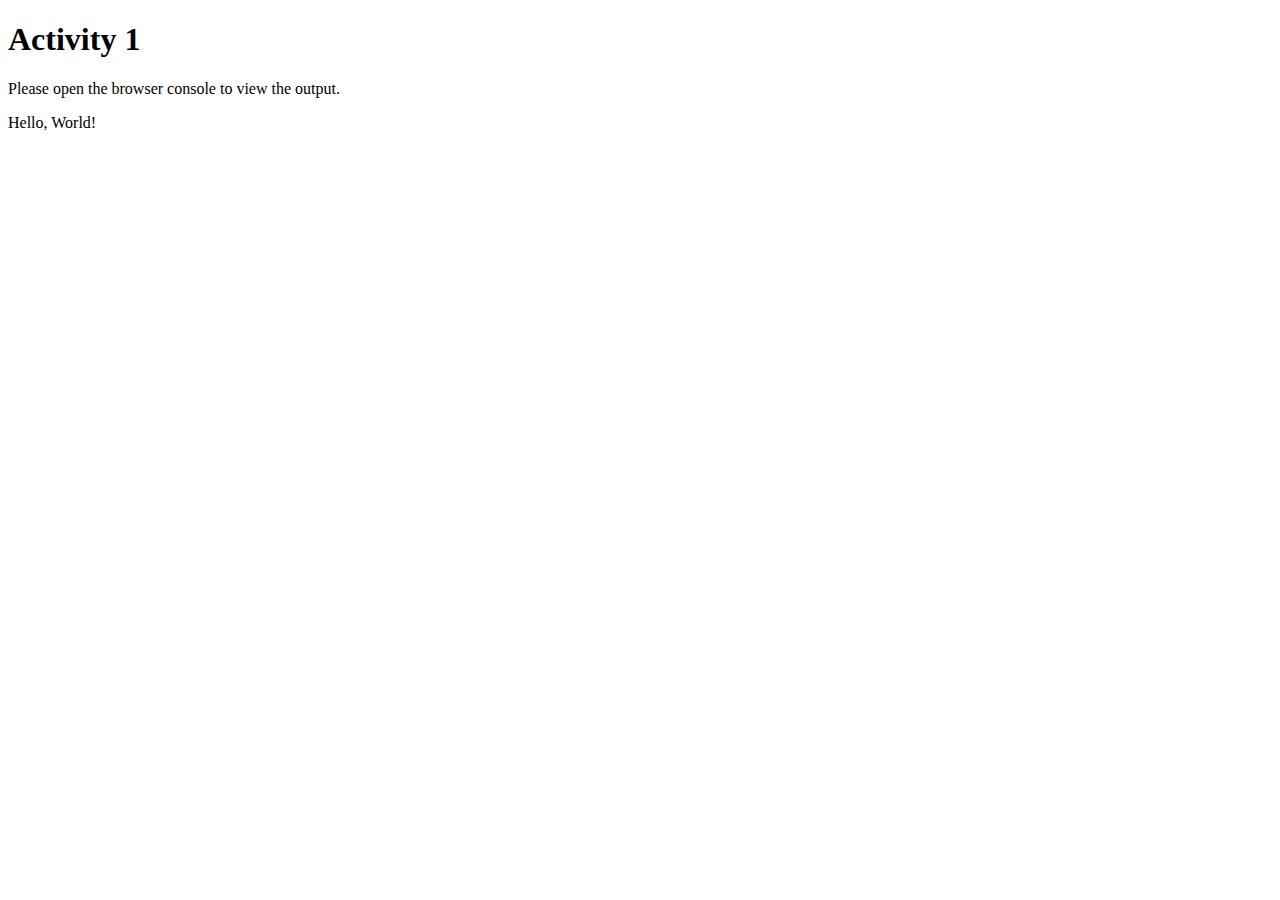
<file: index.html>
<!DOCTYPE html>
<html lang="en">
<head>
    <meta charset="UTF-8">
    <title>Activity 1</title>
</head>
<body>

    <h1>Activity 1</h1>

    <p>Please open the browser console to view the output.</p>

    <div id="output"></div>

    <script src="scripts.js"></script>
</body>
</html>
</file>
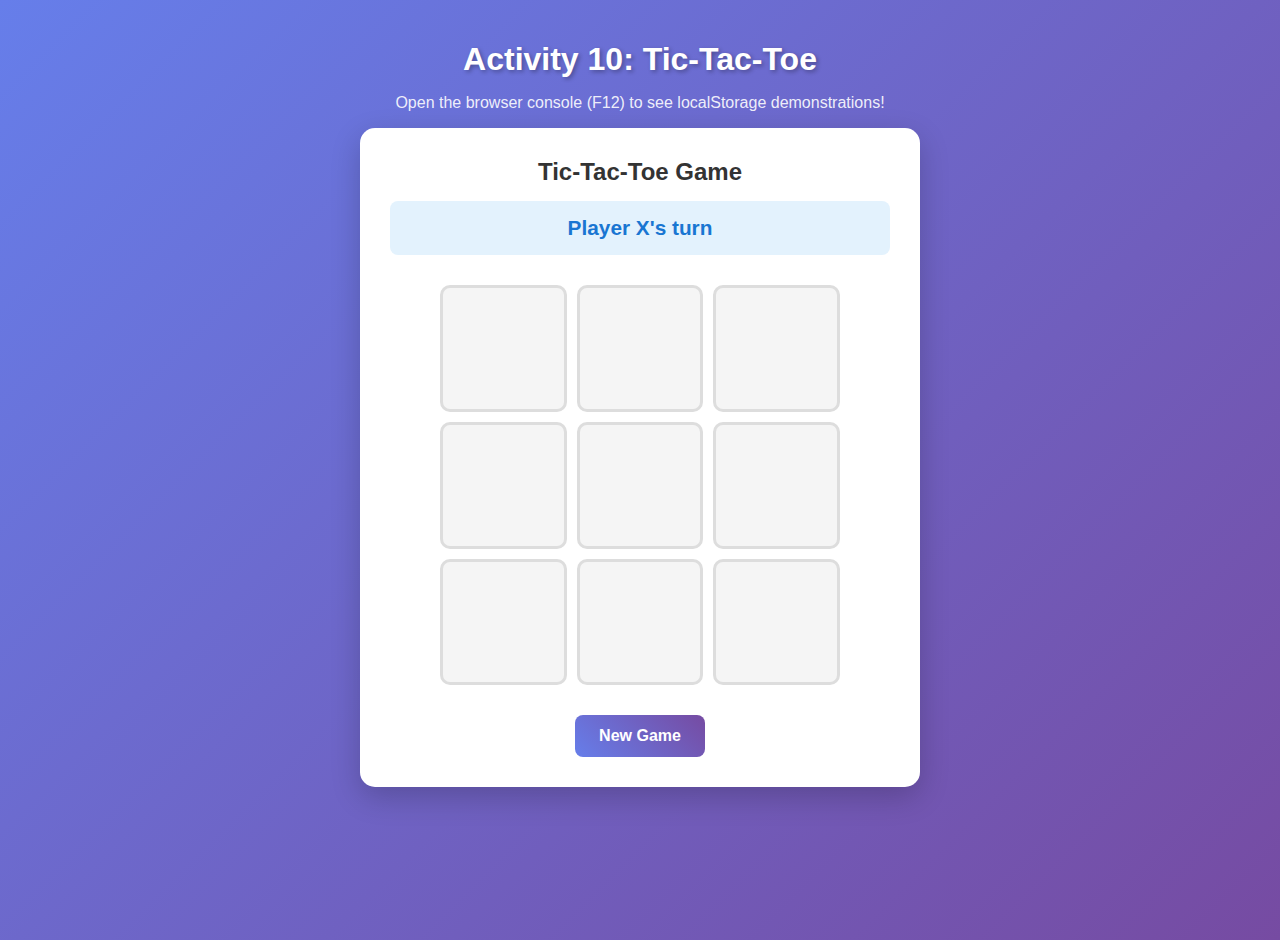
<file: Activity 10/index.html>
<!DOCTYPE html>
<html lang="en">

<head>
    <meta charset="UTF-8" />
    <meta name="viewport" content="width=device-width, initial-scale=1.0" />
    <title>Activity 10: Tic-Tac-Toe with localStorage</title>
    <link rel="stylesheet" href="styles.css" />
</head>

<body>
    <h1>Activity 10: Tic-Tac-Toe</h1>
    <p>
        Open the browser console (F12) to see localStorage demonstrations!
    </p>

    <div class="game-container">
        <div class="game-info">
            <h2>Tic-Tac-Toe Game</h2>
            <div class="status-message" id="statusMessage">
                Player X's turn
            </div>
        </div>

        <div class="game-board" id="gameBoard">
            <div class="cell" data-index="0"></div>
            <div class="cell" data-index="1"></div>
            <div class="cell" data-index="2"></div>
            <div class="cell" data-index="3"></div>
            <div class="cell" data-index="4"></div>
            <div class="cell" data-index="5"></div>
            <div class="cell" data-index="6"></div>
            <div class="cell" data-index="7"></div>
            <div class="cell" data-index="8"></div>
        </div>

        <div class="game-controls">
            <button id="newGameBtn" class="btn primary">New Game</button>
        </div>
    </div>
    <script src="scripts.js"></script>
</body>

</html>
</file>
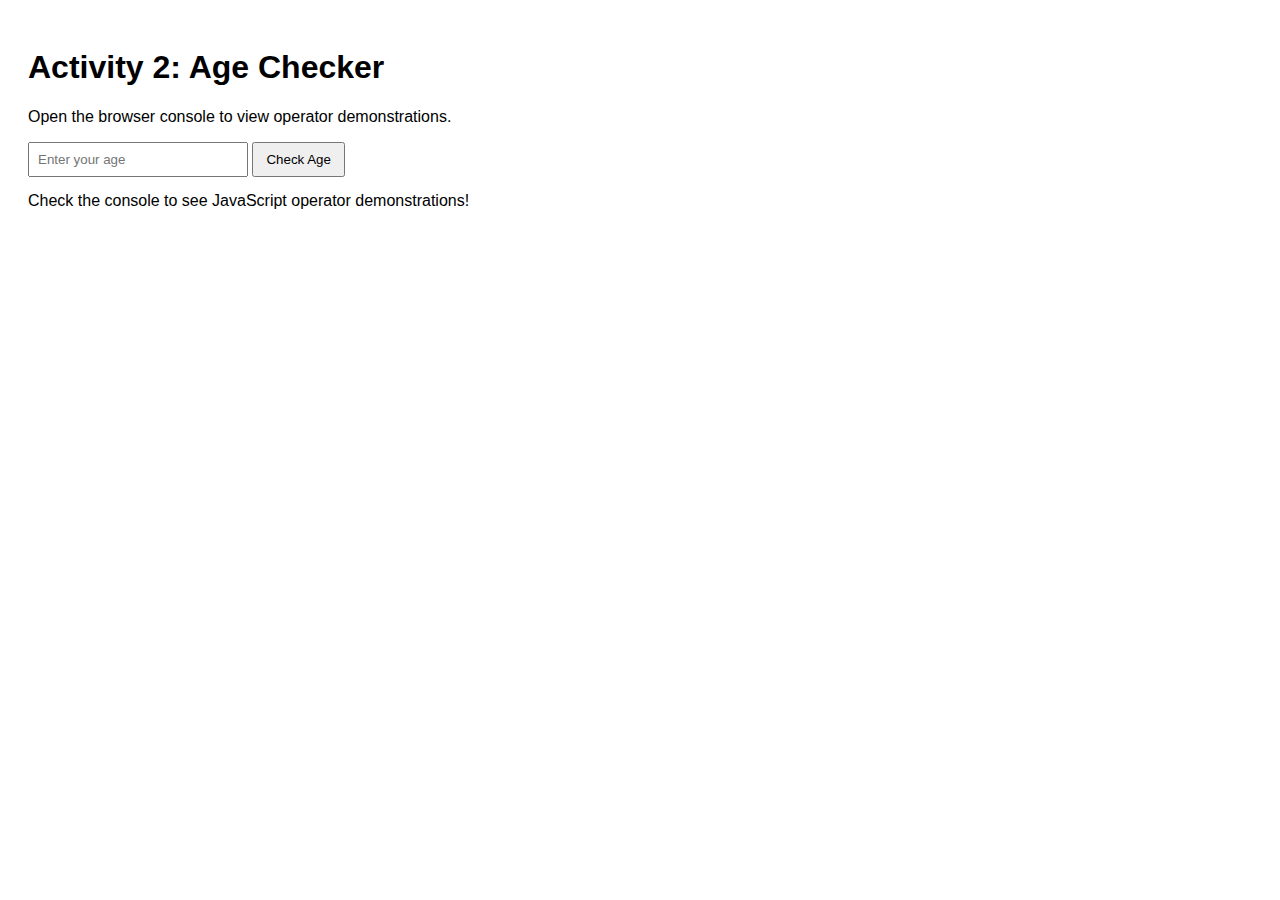
<file: Activity 2/index.html>
<!DOCTYPE html>
<html lang="en">
<head>
  <meta charset="UTF-8">
  <title>Activity 2: Operators and Control Flow</title>
  <link rel="stylesheet" href="styles.css">
</head>
<body>

  <h1>Activity 2: Age Checker</h1>

  <p>Open the browser console to view operator demonstrations.</p>

  <div class="age-checker">
    <input type="text" id="ageInput" placeholder="Enter your age">
    <button id="checkAge" onclick="checkAge()">Check Age</button>
  </div>

  <div id="result"></div>
  <div id="output"></div>

  <script src="demo.js"></script>
  <script src="scripts.js"></script>
</body>
</html>
</file>
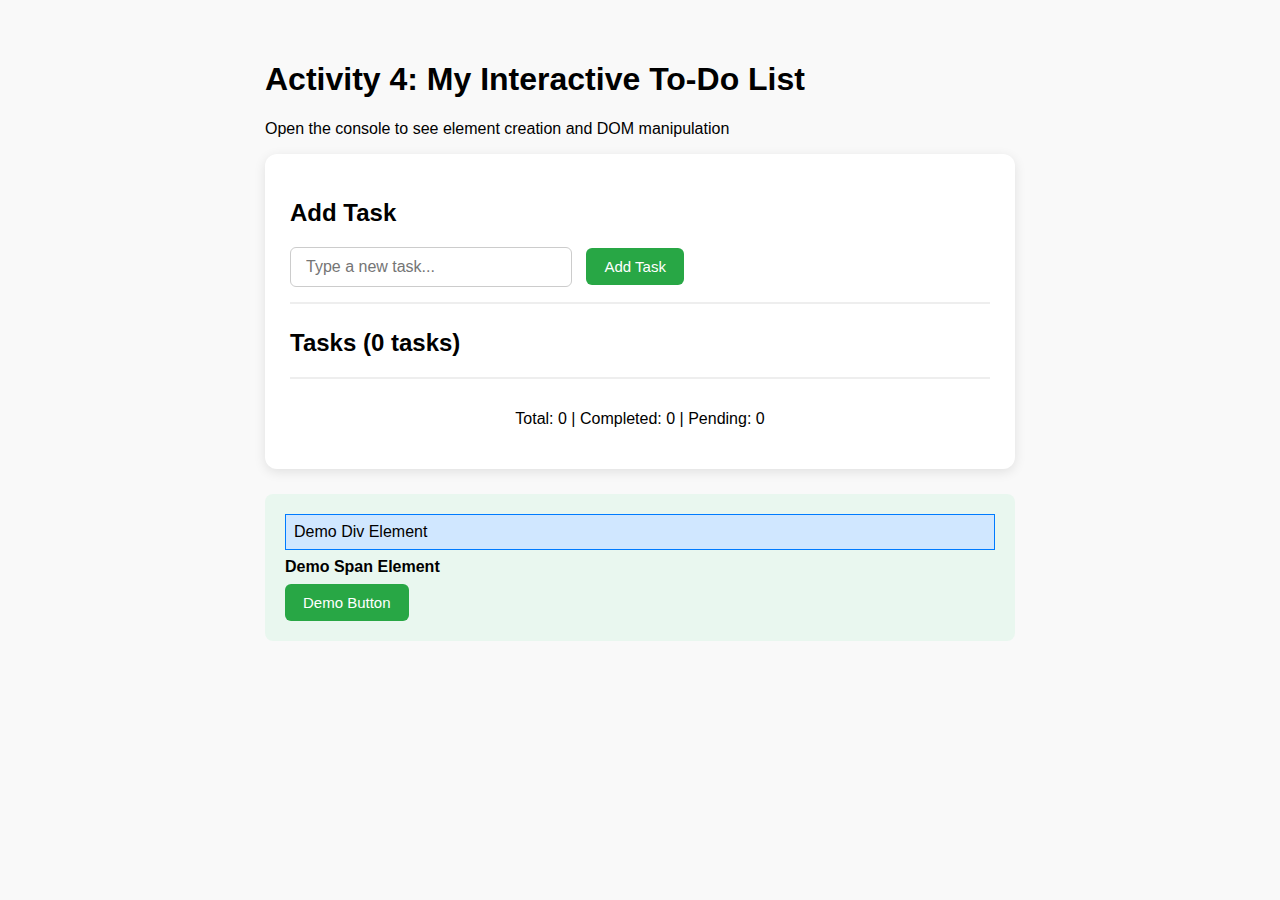
<file: Activity 4/index.html>
<!DOCTYPE html>
<html lang="en">
<head>
    <meta charset="UTF-8">
    <meta name="viewport" content="width=device-width, initial-scale=1.0">
    <title>Activity 4: Interactive To-Do List</title>
    <link rel="stylesheet" href="styles.css">
</head>
<body>
    <h1>Activity 4: My Interactive To-Do List</h1>
    <p>Open the console to see element creation and DOM manipulation</p>

    <div class="todo-wrapper">
        <div class="input-area">
            <h2>Add Task</h2>
            <input type="text" id="newTaskInput" placeholder="Type a new task..." maxlength="100">
            <button id="addTaskBtn">Add Task</button>
        </div>

        <div class="tasks-area">
            <h2>Tasks <span id="taskSummary">(0 tasks)</span></h2>
            <ul id="taskList"></ul>
        </div>

        <div class="stats-area">
            <p id="taskStats">
                Total: 0 | Completed: 0 | Pending: 0
            </p>
        </div>
    </div>

    <div id="demoOutput"></div>

    <script src="scripts.js"></script>
</body>
</html>
</file>
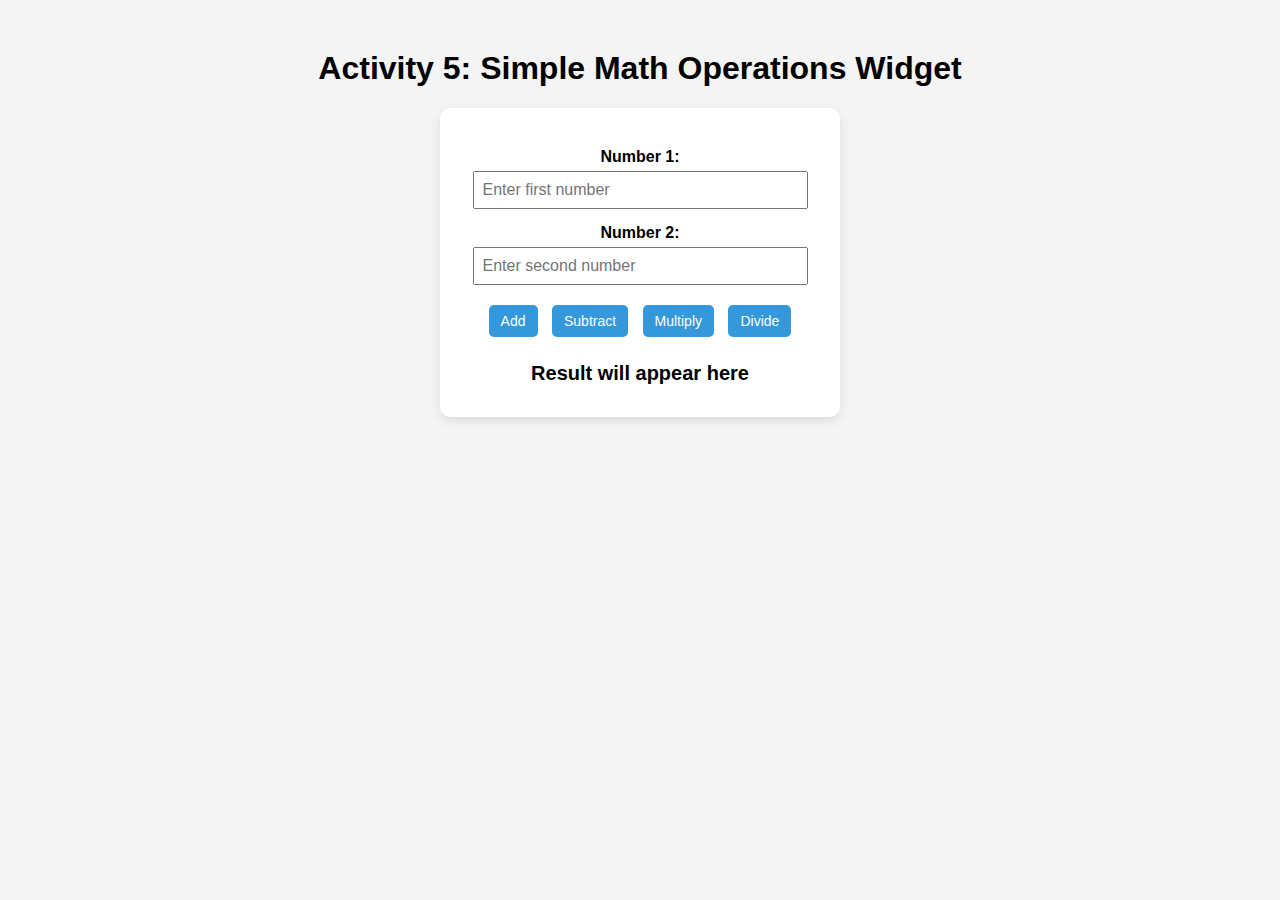
<file: Activity 5/index.html>
<!DOCTYPE html>
<html lang="en">
<head>
    <meta charset="UTF-8">
    <title>Activity 5: Simple Math Operations Widget</title>
    <link rel="stylesheet" href="styles.css">
</head>
<body>

    <h1>Activity 5: Simple Math Operations Widget</h1>

    <div class="math-widget">
        <label>
            Number 1:
            <input type="text" id="number1" placeholder="Enter first number">
        </label>

        <label>
            Number 2:
            <input type="text" id="number2" placeholder="Enter second number">
        </label>

        <div class="buttons">
            <button class="operation">Add</button>
            <button class="operation">Subtract</button>
            <button class="operation">Multiply</button>
            <button class="operation">Divide</button>
        </div>

        <div id="result">Result will appear here</div>
    </div>

    <script src="scripts.js"></script>
</body>
</html>
</file>
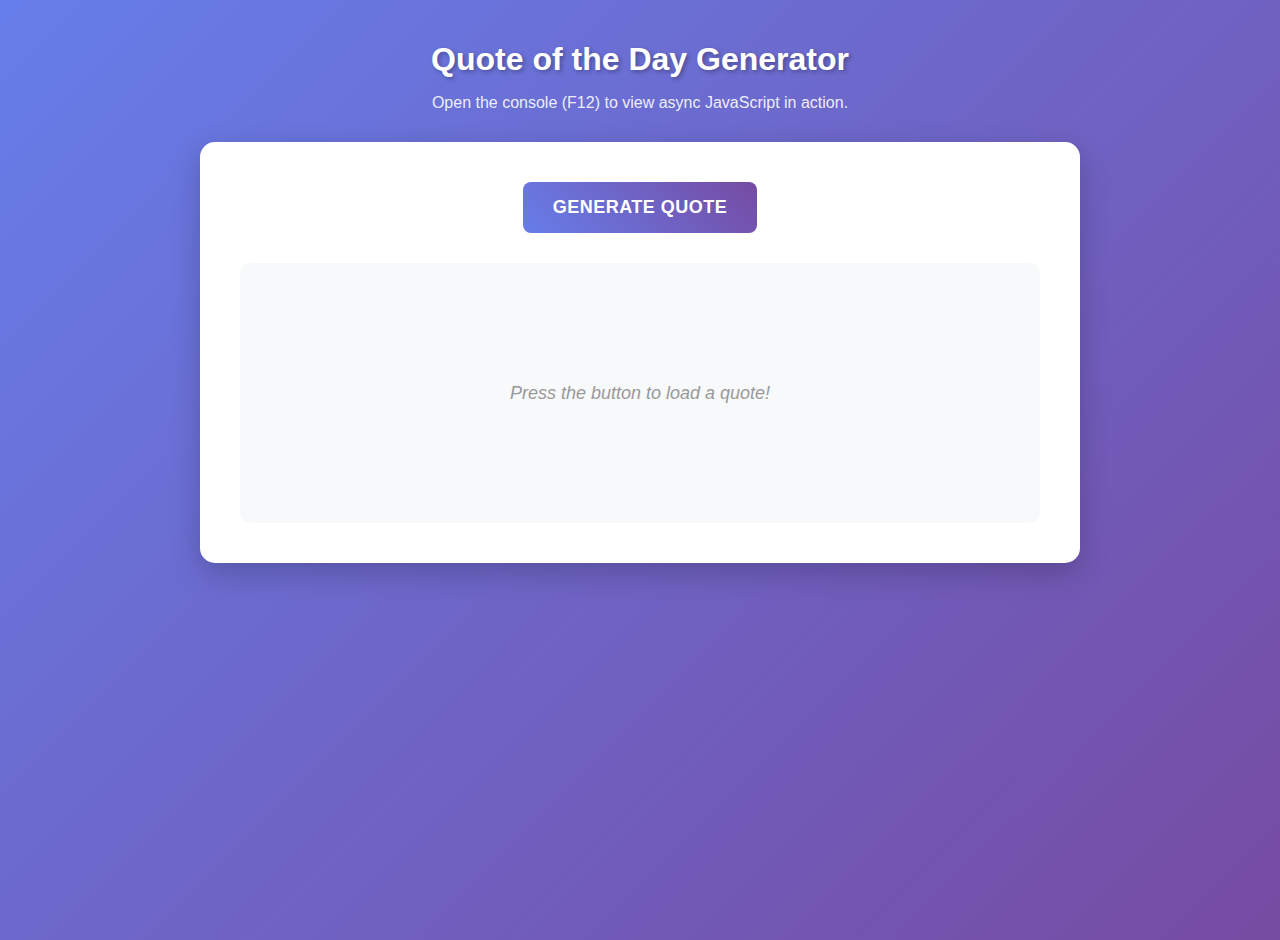
<file: Activity 8/index.html>
<!DOCTYPE html>
<html lang="en">

<head>
    <meta charset="UTF-8" />
    <meta name="viewport" content="width=device-width, initial-scale=1.0" />
    <title>Activity 8: Quote Generator</title>
    <link rel="stylesheet" href="styles.css" />
</head>

<body>

    <h1>Quote of the Day Generator</h1>
    <p>Open the console (F12) to view async JavaScript in action.</p>

    <div class="quote-generator">

        <div class="controls-section">
            <button id="getQuoteBtn" class="btn primary">Generate Quote</button>
        </div>

        <div id="loadingIndicator" class="loading-indicator hidden">
            <div class="spinner"></div>
            <span>Fetching quote...</span>
        </div>

        <div id="errorDisplay" class="error-display hidden">
            <span class="error-icon">⚠</span>
            <span id="errorMessage"></span>
            <button id="retryBtn" class="btn small">Try Again</button>
        </div>

        <div id="quoteContainer" class="quote-container">
            <p class="instruction-text">Press the button to load a quote!</p>
        </div>

    </div>

    <script src="demos.js"></script>
    <script src="scripts.js"></script>
</body>

</html>
</file>
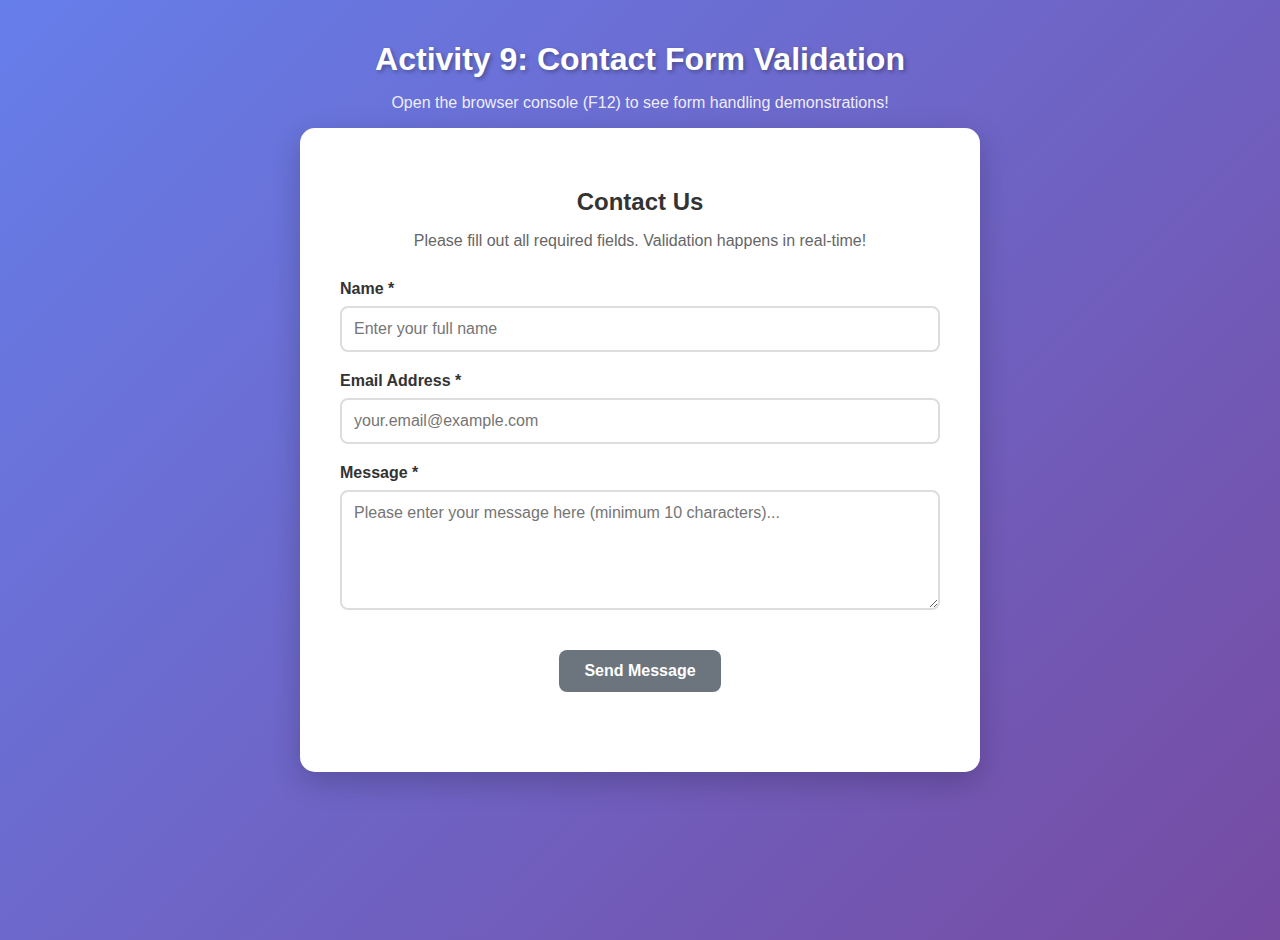
<file: Activity 9/index.html>
<!DOCTYPE html>
<html lang="en">

<head>
    <meta charset="UTF-8" />
    <meta name="viewport" content="width=device-width, initial-scale=1.0" />
    <title>Activity 9: Contact Form Validation</title>
    <link rel="stylesheet" href="styles.css" />
</head>

<body>
    <h1>Activity 9: Contact Form Validation</h1>
    <p>Open the browser console (F12) to see form handling demonstrations!</p>

    <div class="form-container">
        <div class="form-header">
            <h2>Contact Us</h2>
            <p>
                Please fill out all required fields. Validation happens in real-time!
            </p>
        </div>

        <form id="contactForm" class="contact-form" novalidate>
            <div class="form-group">
                <label for="name">Name *</label>
                <input type="text" id="name" name="name" required placeholder="Enter your full name" />
                <div class="error-message" id="nameError"></div>
            </div>

            <div class="form-group">
                <label for="email">Email Address *</label>
                <input type="email" id="email" name="email" required placeholder="your.email@example.com" />
                <div class="error-message" id="emailError"></div>
            </div>

            <div class="form-group">
                <label for="message">Message *</label>
                <textarea id="message" name="message" required
                    placeholder="Please enter your message here (minimum 10 characters)..." rows="5"></textarea>
                <div class="error-message" id="messageError"></div>
            </div>

            <div class="form-actions">
                <button type="submit" id="submitBtn" class="submit-btn" disabled>
                    Send Message
                </button>
            </div>

            <div class="form-status">
                <div id="formSuccess" class="success-status hidden">
                    <span class="icon">&#9989;</span>
                    <span>Thank you! Your message has been sent successfully.</span>
                </div>
            </div>
        </form>

    </div>

    <script src="scripts.js"></script>
</body>

</html>
</file>
<file: Activity 10/styles.css>
body {
    font-family: "Segoe UI", Tahoma, Geneva, Verdana, sans-serif;
    margin: 0;
    padding: 20px;
    background: linear-gradient(135deg, #667eea 0%, #764ba2 100%);
    min-height: 100vh;
    color: #333;
}

h1 {
    text-align: center;
    color: white;
    text-shadow: 2px 2px 4px rgba(0, 0, 0, 0.3);
    margin-bottom: 10px;
}

p {
    text-align: center;
    color: rgba(255, 255, 255, 0.9);
}

.game-container {
    max-width: 500px;
    margin: 0 auto;
    background: white;
    border-radius: 15px;
    padding: 30px;
    box-shadow: 0 10px 30px rgba(0, 0, 0, 0.2);
}

.game-info {
    text-align: center;
    margin-bottom: 30px;
}

.game-info h2 {
    margin: 0 0 15px 0;
    color: #333;
}

.status-message {
    font-size: 1.3em;
    font-weight: bold;
    padding: 15px;
    background: #e3f2fd;
    border-radius: 8px;
    color: #1976d2;
}

.status-message.winner {
    background: #c8e6c9;
    color: #2e7d32;
}

.status-message.draw {
    background: #fff3e0;
    color: #e65100;
}

.game-board {
    display: grid;
    grid-template-columns: repeat(3, 1fr);
    gap: 10px;
    max-width: 400px;
    margin: 0 auto 30px auto;
    aspect-ratio: 1;
}

.cell {
    background: #f5f5f5;
    border: 3px solid #ddd;
    border-radius: 10px;
    display: flex;
    align-items: center;
    justify-content: center;
    font-size: 3em;
    font-weight: bold;
    cursor: pointer;
    transition: all 0.3s ease;
    user-select: none;
}

.cell:hover:not(.taken) {
    background: #e3f2fd;
    border-color: #667eea;
    transform: scale(1.05);
}

.cell.taken {
    cursor: not-allowed;
}

.cell.x {
    color: #1976d2;
}

.cell.o {
    color: #d32f2f;
}

.cell.winning {
    background: #c8e6c9;
    border-color: #4caf50;
}

.game-controls {
    display: flex;
    gap: 15px;
    justify-content: center;
}

.btn {
    padding: 12px 24px;
    border: none;
    border-radius: 8px;
    font-size: 16px;
    font-weight: bold;
    cursor: pointer;
    transition: all 0.3s ease;
}

.btn.primary {
    background: linear-gradient(45deg, #667eea, #764ba2);
    color: white;
}

.btn.primary:hover {
    transform: translateY(-2px);
    box-shadow: 0 5px 15px rgba(102, 126, 234, 0.4);
}

/* Responsive Design */
@media (max-width: 768px) {
    body {
        padding: 10px;
    }

    .game-container {
        padding: 20px;
    }

    .game-board {
        max-width: 300px;
    }

    .cell {
        font-size: 2em;
    }

    .btn {
        width: 100%;
    }
}
</file>
<file: Activity 2/styles.css>
body {
  font-family: Arial, sans-serif;
  padding: 20px;
}

.age-checker {
  margin: 15px 0;
}

input {
  padding: 8px;
  width: 200px;
}

button {
  padding: 8px 12px;
  cursor: pointer;
}

button:hover {
  background-color: #ddd;
}

#result {
  margin-top: 15px;
  font-weight: bold;
}

.adult {
  color: green;
}

.minor {
  color: orange;
}

.invalid {
  color: red;
}
</file>
<file: Activity 4/styles.css>
body {
    font-family: 'Verdana', sans-serif;
    background-color: #f9f9f9;
    max-width: 750px;
    margin: 20px auto;
    padding: 20px;
}

.todo-wrapper {
    background-color: #ffffff;
    border-radius: 12px;
    padding: 25px;
    box-shadow: 0 3px 12px rgba(0,0,0,0.1);
}

.input-area {
    margin-bottom: 25px;
    padding-bottom: 15px;
    border-bottom: 2px solid #eee;
}

#newTaskInput {
    padding: 10px 15px;
    font-size: 16px;
    border: 1px solid #ccc;
    border-radius: 6px;
    width: 250px;
    margin-right: 10px;
}

#newTaskInput:focus {
    outline: none;
    border-color: #28a745;
}

button {
    padding: 10px 18px;
    font-size: 15px;
    background-color: #28a745;
    color: white;
    border: none;
    border-radius: 6px;
    cursor: pointer;
    transition: background-color 0.2s ease;
}

button:hover {
    background-color: #218838;
}

.tasks-area ul {
    list-style: none;
    padding: 0;
}

.task-item {
    display: flex;
    justify-content: space-between;
    align-items: center;
    background-color: #f4f4f4;
    border-radius: 6px;
    padding: 12px;
    margin-bottom: 10px;
    cursor: pointer;
    transition: background-color 0.2s ease;
}

.task-item:hover {
    background-color: #e2e2e2;
}

.task-item.completed {
    text-decoration: line-through;
    background-color: #d1e7dd;
    color: #0f5132;
    opacity: 0.75;
}

.task-text {
    flex-grow: 1;
}

.status-label {
    padding: 4px 8px;
    border-radius: 12px;
    font-size: 0.9em;
    font-weight: bold;
}

.status-pending {
    background-color: #fff3cd;
    color: #856404;
}

.status-done {
    background-color: #cce5ff;
    color: #004085;
}

.stats-area {
    margin-top: 20px;
    padding-top: 15px;
    border-top: 2px solid #eee;
    text-align: center;
}

#demoOutput {
    margin-top: 25px;
    padding: 20px;
    background-color: #e9f7ef;
    border-radius: 8px;
}
</file>
<file: Activity 5/styles.css>
body {
    font-family: Arial, Helvetica, sans-serif;
    background-color: #f4f4f4;
    text-align: center;
    margin-top: 50px;
}

.math-widget {
    background: white;
    padding: 25px;
    width: 350px;
    margin: auto;
    border-radius: 10px;
    box-shadow: 0 4px 10px rgba(0,0,0,0.1);
}

label {
    display: block;
    margin: 15px 0;
    font-weight: bold;
}

input {
    width: 90%;
    padding: 8px;
    margin-top: 5px;
    font-size: 16px;
}

.buttons {
    margin-top: 15px;
}

button {
    padding: 8px 12px;
    margin: 5px;
    font-size: 14px;
    cursor: pointer;
    border: none;
    border-radius: 5px;
    background-color: #3498db;
    color: white;
    transition: background 0.2s ease;
}

button:hover {
    background-color: #2980b9;
}

button.active {
    background-color: #2ecc71;
}

#result {
    margin-top: 20px;
    font-size: 20px;
    font-weight: bold;
    min-height: 30px;
}
</file>
<file: Activity 8/styles.css>
body {
    font-family: "Segoe UI", Tahoma, Geneva, Verdana, sans-serif;
    margin: 0;
    padding: 20px;
    background: linear-gradient(135deg, #667eea 0%, #764ba2 100%);
    min-height: 100vh;
    color: #333;
}

h1 {
    text-align: center;
    color: white;
    text-shadow: 2px 2px 4px rgba(0, 0, 0, 0.3);
    margin-bottom: 10px;
}

p {
    text-align: center;
    color: rgba(255, 255, 255, 0.9);
}

.quote-generator {
    max-width: 800px;
    margin: 30px auto;
    background: white;
    border-radius: 15px;
    padding: 40px;
    box-shadow: 0 10px 30px rgba(0, 0, 0, 0.2);
}

.controls-section {
    text-align: center;
    margin-bottom: 30px;
}

.btn {
    padding: 15px 30px;
    border: none;
    border-radius: 8px;
    font-size: 18px;
    font-weight: bold;
    cursor: pointer;
    transition: all 0.3s ease;
    text-transform: uppercase;
    letter-spacing: 0.5px;
}

.btn.primary {
    background: linear-gradient(45deg, #667eea, #764ba2);
    color: white;
}

.btn.primary:hover {
    transform: translateY(-2px);
    box-shadow: 0 5px 15px rgba(102, 126, 234, 0.4);
}

.btn.small {
    padding: 8px 16px;
    font-size: 14px;
}

.btn:disabled {
    opacity: 0.6;
    cursor: not-allowed;
    transform: none !important;
}

.loading-indicator {
    display: flex;
    align-items: center;
    justify-content: center;
    gap: 15px;
    padding: 30px;
    background: #e3f2fd;
    border-radius: 10px;
    color: #1976d2;
    margin-bottom: 20px;
}

.spinner {
    width: 40px;
    height: 40px;
    border: 4px solid #e3f2fd;
    border-top: 4px solid #1976d2;
    border-radius: 50%;
    animation: spin 1s linear infinite;
}

@keyframes spin {
    0% {
        transform: rotate(0deg);
    }

    100% {
        transform: rotate(360deg);
    }
}

.error-display {
    padding: 20px;
    background: #ffebee;
    border-radius: 10px;
    color: #c62828;
    display: flex;
    align-items: center;
    justify-content: center;
    gap: 15px;
    margin-bottom: 20px;
}

.error-icon {
    font-size: 24px;
}

.hidden {
    display: none !important;
}

.quote-container {
    min-height: 200px;
    display: flex;
    flex-direction: column;
    justify-content: center;
    align-items: center;
    padding: 30px;
    border-radius: 10px;
    background: #f8f9fa;
}

.instruction-text {
    color: #999;
    font-size: 18px;
    font-style: italic;
}

.quote-card {
    animation: fadeIn 0.5s ease;
    text-align: center;
    width: 100%;
}

.quote-text {
    font-size: 24px;
    font-style: italic;
    color: #333;
    margin: 0 0 20px 0;
    line-height: 1.6;
    position: relative;
}

.quote-text::before {
    content: "\201C";
    font-size: 60px;
    color: #667eea;
    position: absolute;
    left: -30px;
    top: -10px;
    opacity: 0.3;
}

.quote-text::after {
    content: "\201D";
    font-size: 60px;
    color: #667eea;
    position: absolute;
    right: -30px;
    bottom: -40px;
    opacity: 0.3;
}

.quote-author {
    font-size: 20px;
    font-weight: bold;
    color: #667eea;
    margin: 20px 0 15px 0;
}

.quote-tags {
    display: flex;
    gap: 10px;
    justify-content: center;
    flex-wrap: wrap;
    margin-top: 20px;
}

.tag {
    background: #e9ecef;
    padding: 5px 12px;
    border-radius: 15px;
    font-size: 14px;
    color: #666;
}

@keyframes fadeIn {
    from {
        opacity: 0;
        transform: translateY(20px);
    }

    to {
        opacity: 1;
        transform: translateY(0);
    }
}

/* Responsive Design */
@media (max-width: 768px) {
    body {
        padding: 10px;
    }

    .quote-generator {
        padding: 25px;
    }

    .quote-text {
        font-size: 20px;
    }

    .quote-text::before,
    .quote-text::after {
        font-size: 40px;
    }

    .quote-author {
        font-size: 18px;
    }
}
</file>
<file: Activity 9/styles.css>
body {
    font-family: "Segoe UI", Tahoma, Geneva, Verdana, sans-serif;
    margin: 0;
    padding: 20px;
    background: linear-gradient(135deg, #667eea 0%, #764ba2 100%);
    min-height: 100vh;
    color: #333;
}

h1 {
    text-align: center;
    color: white;
    text-shadow: 2px 2px 4px rgba(0, 0, 0, 0.3);
    margin-bottom: 10px;
}

p {
    text-align: center;
    color: rgba(255, 255, 255, 0.9);
}

.form-container {
    max-width: 600px;
    margin: 0 auto;
    background: white;
    border-radius: 15px;
    padding: 40px;
    box-shadow: 0 10px 30px rgba(0, 0, 0, 0.2);
}

.form-header {
    text-align: center;
    margin-bottom: 30px;
}

.form-header h2 {
    color: #333;
    margin-bottom: 10px;
}

.form-header p {
    color: #666;
}

.contact-form {
    display: flex;
    flex-direction: column;
    gap: 20px;
}

.form-group {
    display: flex;
    flex-direction: column;
}

label {
    margin-bottom: 8px;
    font-weight: bold;
    color: #333;
}

input[type="text"],
input[type="email"],
textarea {
    width: 100%;
    padding: 12px;
    border: 2px solid #ddd;
    border-radius: 8px;
    font-size: 16px;
    font-family: inherit;
    transition: all 0.3s ease;
    box-sizing: border-box;
}

input:focus,
textarea:focus {
    outline: none;
    border-color: #667eea;
    box-shadow: 0 0 0 3px rgba(102, 126, 234, 0.1);
}

input.valid,
textarea.valid {
    border-color: #28a745;
}

input.invalid,
textarea.invalid {
    border-color: #dc3545;
}

textarea {
    resize: vertical;
    min-height: 120px;
}

/* Error messages */
.error-message {
    margin-top: 5px;
    padding: 8px 12px;
    border-radius: 5px;
    font-size: 0.9em;
    background-color: #f8d7da;
    color: #721c24;
    border: 1px solid #f5c6cb;
    display: none;
}

.error-message.show {
    display: block;
}

.form-actions {
    margin-top: 20px;
    text-align: center;
}

.submit-btn {
    padding: 12px 25px;
    border: none;
    border-radius: 8px;
    font-size: 16px;
    font-weight: bold;
    cursor: pointer;
    transition: all 0.3s ease;
    background: linear-gradient(45deg, #28a745, #20c997);
    color: white;
}

.submit-btn:hover:not(:disabled) {
    transform: translateY(-2px);
    box-shadow: 0 5px 15px rgba(40, 167, 69, 0.4);
}

.submit-btn:disabled {
    background: #6c757d;
    cursor: not-allowed;
}

.form-status {
    margin-top: 20px;
}

.success-status {
    padding: 15px;
    border-radius: 8px;
    display: flex;
    align-items: center;
    gap: 10px;
    background-color: #d4edda;
    color: #155724;
    border: 1px solid #c3e6cb;
}

.hidden {
    display: none !important;
}

/* Responsive Design */
@media (max-width: 768px) {
    body {
        padding: 10px;
    }

    .form-container {
        padding: 25px;
    }

    .submit-btn {
        width: 100%;
    }
}
</file>
